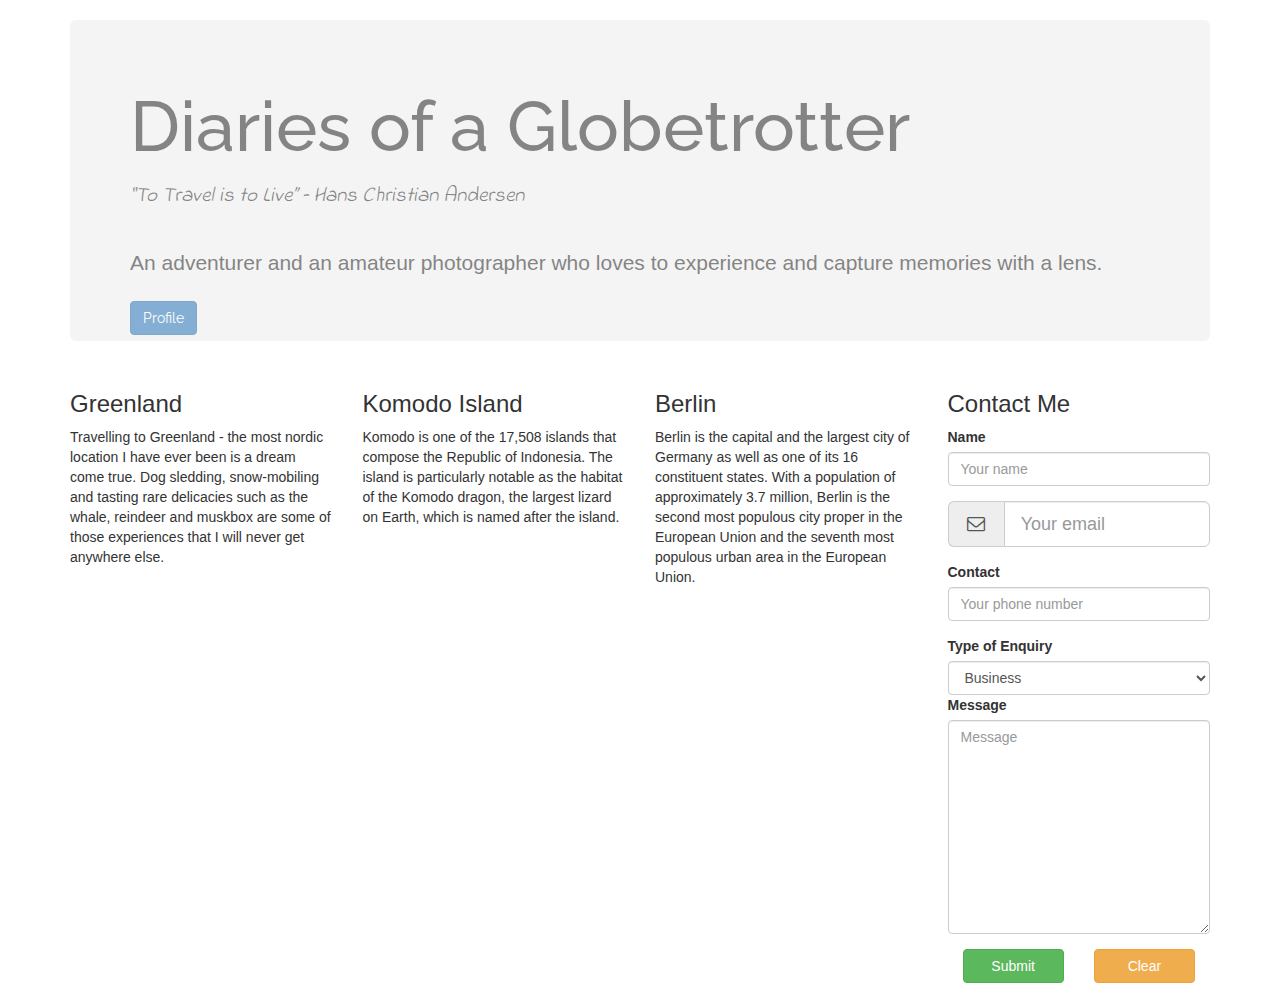
<file: index.html>
<!DOCTYPE html>
<html lang="en">
<head>
    <meta charset="UTF-8">
    <meta name="viewport" content="width=device-width, initial-scale=1.0">
    <meta http-equiv="X-UA-Compatible" content="ie=edge">
    <title>Travelbook</title>
    <link rel="stylesheet" href="/index.css">
    <link rel="stylesheet" href="https://maxcdn.bootstrapcdn.com/bootstrap/3.3.7/css/bootstrap.min.css" integrity="sha384-BVYiiSIFeK1dGmJRAkycuHAHRg32OmUcww7on3RYdg4Va+PmSTsz/K68vbdEjh4u" crossorigin="anonymous">
   <link rel="stylesheet" href="https://maxcdn.bootstrapcdn.com/font-awesome/4.7.0/css/font-awesome.min.css">

</head>

<body>
    <div class="container">
    <div class="jumbotron">
        
                    <h1 class="jumbotron-h1">Diaries of a Globetrotter</h1>
                    <h2 class="jumbotron-h2">“To Travel is to Live” – Hans Christian Andersen</h2>
             
                    <p>An adventurer and an amateur photographer who loves to experience and capture memories with a lens.</p>
                    <button class="btn btn-primary">Profile</button>
    </div>  
                        <div class="row">
                        <div class="col-md-3">
                                <h3>Greenland</h3>
                                <p>Travelling to Greenland - the most nordic location I have ever been is a dream come true. Dog sledding, snow-mobiling and tasting rare delicacies such as the whale, reindeer and muskbox are some of those experiences that I will never get anywhere else.</p>          
                        </div>
                        
                        <div class="col-md-3">
                                <h3>Komodo Island</h3>
                                <p>Komodo is one of the 17,508 islands that compose the Republic of Indonesia. The island is particularly notable as the habitat of the Komodo dragon, the largest lizard on Earth, which is named after the island.</p>   
                        </div>
    
                        <div class="col-md-3">
                            <h3>Berlin</h3>
                            <p>Berlin is the capital and the largest city of Germany as well as one of its 16 constituent states. With a population of approximately 3.7 million, Berlin is the second most populous city proper in the European Union and the seventh most populous urban area in the European Union.</p>
                         </div>
                        
                         <div class="col-md-3">
                            <h3>Contact Me</h3>
                            <form method="POST" action="https://script.google.com/macros/s/AKfycbyIXrpUuYPZ9MG4zdeCus5NcMozdpS3XTdnTPAWEV6djQiucZet/exec">
                               <div class="form-group">
                                   <label for="name" class="control-label">Name</label>
                                   <input type="text" name="name" id="name" class="form-control" placeholder="Your name" required>

                               </div>
                               <div class="form-group">
                                   
                                   <div class="input-group input-group-lg">
                                       <span class="input-group-addon">
                                           <i class="fa fa-envelope-o fa-fw"></i>
                                       </span>
                                <input type="text" name="email" id="email" class="form-control" placeholder="Your email" required>
                                   </div>
                                   
                                </div>

                                <div class="form-group">
                                    <label for="contact" class="control-label">Contact</label>
                                    <input type="text" name="contact" id="contact" class="form-control" placeholder="Your phone number" required>
                                    </div>

                                    <div class="form-group">
                                    <label for="Enquiries" class="control-label">Type of Enquiry</label>
                                    <select class="form-control" name="EnquiryTypes">
                                        <option value="Business">Business</option>
                                        <option value="Travel Tips">Travel Information</option>
                                        <option value="Sample Itineraries">Travel Itineraries</option>

                                    </select>

                                    <div class="form-group">
                                        <label for="=Message" class="control-label">Message</label> 
                                        <textarea ="text" name="message" id="message" rows="10" class="form-control" placeholder="Message" required></textarea>
                                        
                                    </div>
                                    <div class="form-group">
                                        <div class=col-md-6>
                                        <button class="btn btn-success btn-block" type="submit">Submit</button>
                                    </div>
                                    <div class=col-md-6>
                                        <button class="btn btn-warning btn-block" type="clear">Clear</button>
                                    </div>
                                    </div>
                                     </div>
                                </div>
                            </form>
                         </div>
                    </div>
                    
            
    </div> 


    


</body>
</html>
</file>
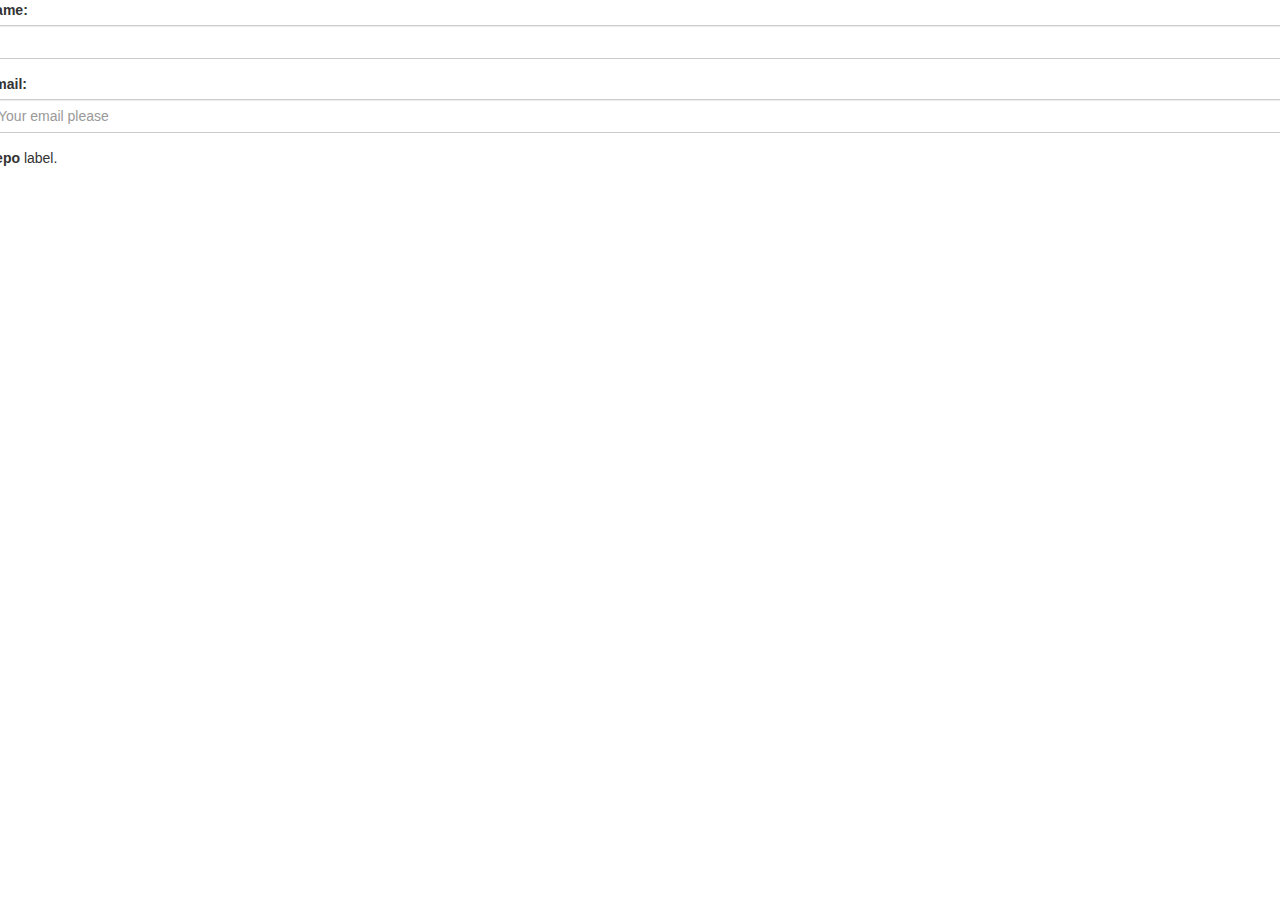
<file: Bootform.html>
<!DOCTYPE html>
<html lang="en">
<head>
    <meta charset="UTF-8">
    <meta name="viewport" content="width=device-width, initial-scale=1.0">
    <meta http-equiv="X-UA-Compatible" content="ie=edge">
    <title>Document</title>
    <link rel="stylesheet" href="/index.css">
    <link rel="stylesheet" href="https://maxcdn.bootstrapcdn.com/bootstrap/3.3.7/css/bootstrap.min.css" integrity="sha384-BVYiiSIFeK1dGmJRAkycuHAHRg32OmUcww7on3RYdg4Va+PmSTsz/K68vbdEjh4u" crossorigin="anonymous">
   <link rel="stylesheet" href="https://maxcdn.bootstrapcdn.com/font-awesome/4.7.0/css/font-awesome.min.css">
</head>
<body>
    <div class="row">
        <form method="POST" action="????">
            <div class="form-group">
                <label for="name" class="control-label">Name:</label>
                <input type="text" name="name" id="name" class="form-control">
            </div>
            <div class="form-group">
                <label for="email" class="control-label">Email:</label>
                <input type="email" name="email" id="email" class="form-control" placeholder="Your email please" required>

            </div>

            <div class="form-group">
                <label for="" class="control-label">Repo</label
                    <div class="radio">
                        label.
            </div>
        </form>
    </div>
</body>
</html>
</file>
<file: index.css>
@import url('https://fonts.googleapis.com/css?family=Raleway');
@import url('https://fonts.googleapis.com/css?family=Indie+Flower');


.jumbotron{
        background-image: url("https://cdn1.wimp.com/images/sthumbs/2014/11/58486f778e9b8d47320537a99aa66e8a_story28it.jpg");
        background-size: 100% 120%;
        background-position: center center;
        margin-top: 20px;
        opacity: 0.6;
        
}

.jumbotron-h1{
    font-family: 'Raleway', sans-serif;
    font-size: 5em !important;
    margin-top: 20px;

         
}

.jumbotron-h2{
    font-style: italic;
    font-family: 'Indie Flower', cursive;
    margin-bottom:40px;
    font-size:1.5em;
    
}
 
 .btn-primary{
     position: absolute;
     color: white;
     background-color:darkblue;
     border-color: black;
     border-radius: 100px;
     margin-top:8px;
     font-size: 1em;
     font-family: 'Raleway', sans-serif;
     
}
</file>
